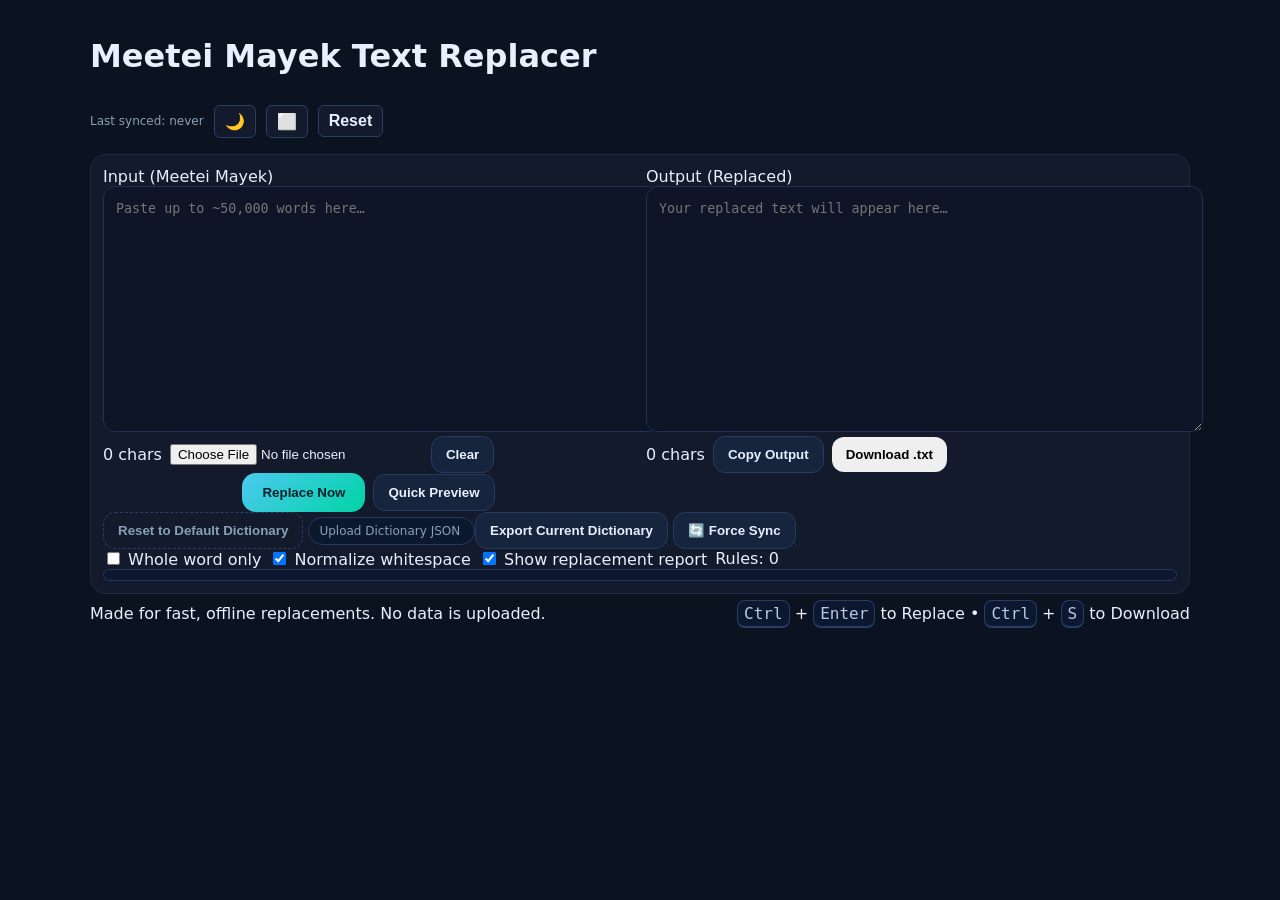
<file: index.html>
<!DOCTYPE html>
<html lang="en">
<head>
  <meta charset="utf-8" />
  <meta name="viewport" content="width=device-width, initial-scale=1" />
  <title>Meetei Mayek Text Replacer</title>
  <link rel="stylesheet" href="style.css">
</head>
<body>
  <div class="container">
    <header>
      <h1>Meetei Mayek Text Replacer</h1>
      <div class="header-right">
        <span id="lastSync" class="status-dot">Last synced: never</span>
        <button id="themeToggle">🌙</button>
        <button id="contrastToggle">⬜</button>
        <button id="resetPrefs">Reset</button>
      </div>
    </header>

    <div class="panel section stack">
      <div class="grid">
        <!-- Input -->
        <div class="stack">
          <label for="input" class="muted small">Input (Meetei Mayek)</label>
          <textarea id="input" placeholder="Paste up to ~50,000 words here…"></textarea>
          <div class="row small muted">
            <span id="inStats">0 chars</span>
            <div class="right row">
              <input type="file" id="uploadText" accept=".txt" class="secondary" />
              <button class="secondary" id="clearIn">Clear</button>
            </div>
          </div>

          <!-- Replace + Preview buttons centered -->
          <div class="row center">
            <button id="runBtn" class="primary">Replace Now</button>
            <button id="previewBtn" class="secondary">Quick Preview</button>
          </div>
        </div>

        <!-- Output -->
        <div class="stack">
          <label for="output" class="muted small">Output (Replaced)</label>
          <textarea id="output" placeholder="Your replaced text will appear here…"></textarea>
          <div class="row small muted">
            <span id="outStats">0 chars</span>
            <div class="right row">
              <button class="secondary" id="copyOut">Copy Output</button>
              <button id="downloadOut">Download .txt</button>
            </div>
          </div>
        </div>
      </div>

      <!-- Dictionary + controls -->
      <div class="stack">
        <div class="controls">
          <button class="ghost" id="resetDict">Reset to Default Dictionary</button>
          <label class="pill" style="cursor:pointer">Upload Dictionary JSON
            <input type="file" id="dictUpload" accept="application/json" style="display:none">
          </label>
          <button class="secondary" id="exportDict">Export Current Dictionary</button>
          <button class="secondary" id="forceSync">🔄 Force Sync</button>
        </div>
        <div class="row small muted">
          <label><input type="checkbox" id="wholeWord"> Whole word only</label>
          <label><input type="checkbox" id="normalizeWS" checked> Normalize whitespace</label>
          <label><input type="checkbox" id="reportTbl" checked> Show replacement report</label>
          <span class="right small">Rules: <span id="ruleCount">0</span></span>
        </div>
        <div class="progress"><div class="bar" id="bar"></div></div>
        <div id="report" class="stack"></div>
      </div>
    </div>

    <footer class="row muted small" style="justify-content:space-between;margin-top:10px">
      <div>Made for fast, offline replacements. No data is uploaded.</div>
      <div>
        <span class="kbd">Ctrl</span> + <span class="kbd">Enter</span> to Replace • 
        <span class="kbd">Ctrl</span> + <span class="kbd">S</span> to Download
      </div>
    </footer>
  </div>

  <script src="app.js"></script>
</body>
</html>
</file>
<file: style.css>
:root {
  --bg:#0b1220;
  --panel:#121a2b;
  --muted:#8aa0b4;
  --text:#e8f0ff;
  --accent:#4cc9f0;
  --accent2:#00d4a6;
  --danger:#ff5c7a;
}

:root.light {
  --bg:#f9fafb;
  --panel:#ffffff;
  --muted:#555;
  --text:#111;
  --accent:#3b82f6;
  --accent2:#06b6d4;
  --danger:#dc2626;
}

:root.high-contrast {
  --bg:#000000;
  --panel:#000000;
  --muted:#ffffff;
  --text:#ffffff;
  --accent:#ffff00;
  --accent2:#00ffff;
  --danger:#ff0000;
}

body {
  margin:0;
  font-family: ui-sans-serif, system-ui, -apple-system, Segoe UI, Roboto, Noto Sans, Ubuntu;
  background:var(--bg);
  color:var(--text);
  transition: background 0.3s, color 0.3s;
}

.container { max-width:1100px; margin:0 auto; padding:16px; }

header {
  display:flex;
  flex-direction:column;
  gap:8px;
  margin-bottom:16px;
}

.header-right {
  display:flex;
  align-items:center;
  gap:10px;
}

textarea {
  width:100%;
  min-height:220px;
  resize:vertical;
  background:#0d1526;
  color:var(--text);
  border:1px solid #203152;
  border-radius:12px;
  padding:12px;
  line-height:1.5;
}

.panel {
  background:var(--panel);
  border:1px solid #1f2a44;
  border-radius:16px;
  padding:12px;
}

.grid { display:grid; gap:12px; }
@media (min-width:900px) { .grid { grid-template-columns:1fr 1fr; } }

button {
  cursor:pointer;
  border:none;
  padding:10px 14px;
  border-radius:12px;
  font-weight:600;
}

button.primary {
  background:linear-gradient(135deg, var(--accent), var(--accent2));
  color:#05202a;
  font-weight:700;
  padding:12px 20px;
  border-radius:14px;
}

button.secondary {
  background:#16243d;
  color:var(--text);
  border:1px solid #273a60;
}

button.ghost {
  background:transparent;
  border:1px dashed #2b3e64;
  color:var(--muted);
}

button:disabled { opacity:.6; cursor:not-allowed; }

.row { display:flex; gap:8px; align-items:center; flex-wrap:wrap; }
.row.center { justify-content:center; }

.pill {
  background:#0c1830;
  border:1px solid #26385e;
  border-radius:999px;
  padding:6px 10px;
  color:var(--muted);
  font-size:12px;
}

.kbd {
  font-family:ui-monospace,SFMono-Regular,Menlo,monospace;
  background:#0c1730;
  border:1px solid #2a3b64;
  border-bottom-width:2px;
  border-radius:8px;
  padding:3px 6px;
  color:#b9c9e6;
}

.progress {
  height:10px;
  background:#0d1830;
  border:1px solid #23355c;
  border-radius:999px;
  overflow:hidden;
}
.bar {
  height:100%;
  width:0;
  background:linear-gradient(90deg,var(--accent),var(--accent2));
}

.status-dot {
  font-size:12px;
  color:var(--muted);
}

#themeToggle, #contrastToggle, #resetPrefs {
  padding:6px 10px;
  border-radius:6px;
  background:var(--panel);
  color:var(--text);
  border:1px solid #2c3e66;
  cursor:pointer;
  font-size:16px;
}
</file>
